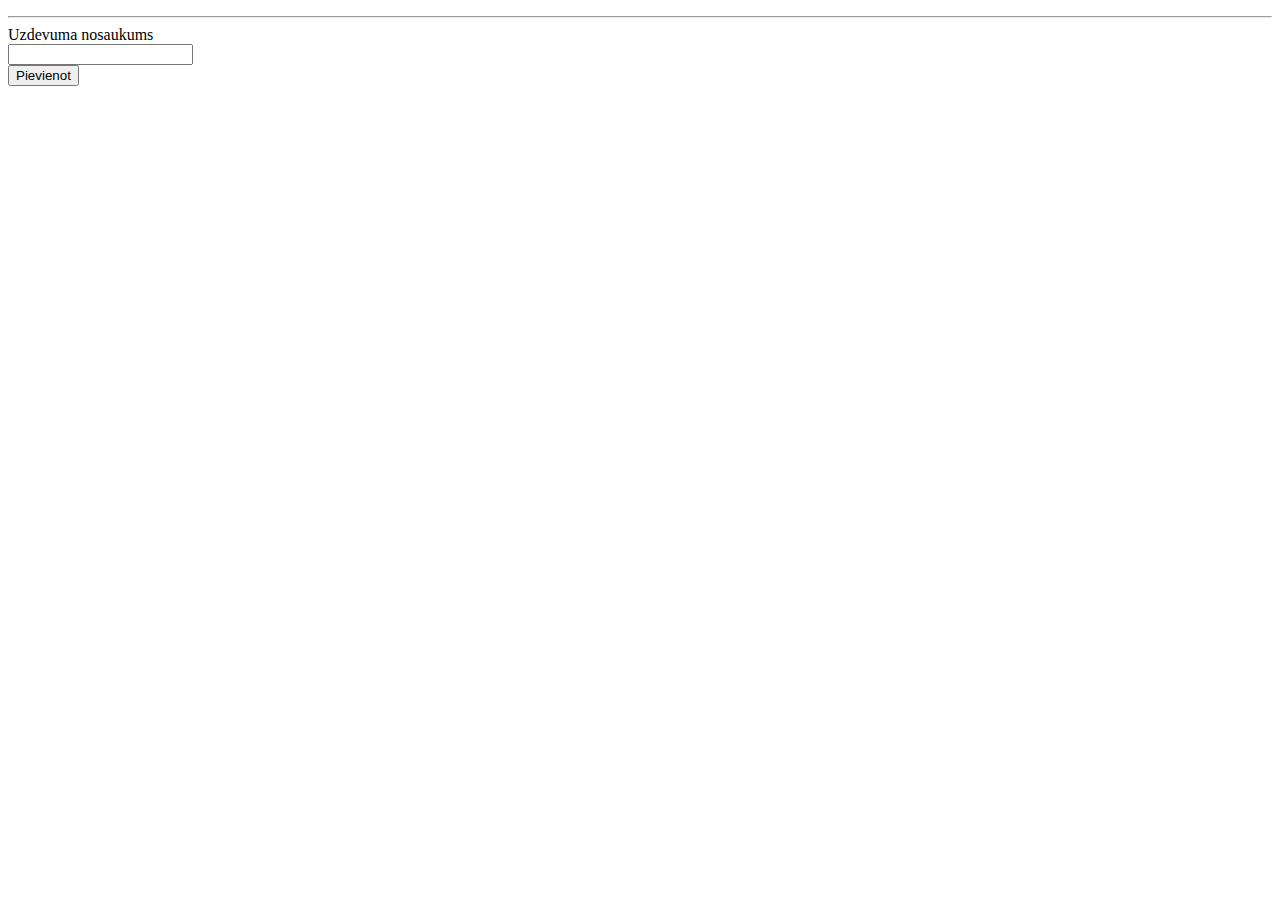
<file: day5/index.html>
<!DOCTYPE html>
<html lang="en">
<head>
    <meta charset="UTF-8">
    <meta name="viewport" content="width=device-width, initial-scale=1.0">
    <meta http-equiv="X-UA-Compatible" content="ie=edge">
    <title>Jquery to do </title>
    <style>
        #tasks li{
            cursor: pointer;
        }
        #tasks li.line-throught{
            text-decoration: line-through;
        }
        #tasks li .delete-item{
            display: none;
        }
        #tasks li.line-throught .delete-item{
            display: inline;
            text-decoration: none!important;
        }

    </style>
</head>
<body>
    <ul id="tasks">
 
    </ul>

    <hr>

    <div>
        <label for="task-title">Uzdevuma nosaukums</label>
    </div>
    <div>
        <input type="text" id="task-title">
    </div>
    <div>
        <button id="save-task">Pievienot</button>
    </div>

   <script src="https://ajax.googleapis.com/ajax/libs/jquery/3.3.1/jquery.min.js"></script>
    <script type="text/javascript" src="main.js"></script>
</body>
</html>
</file>
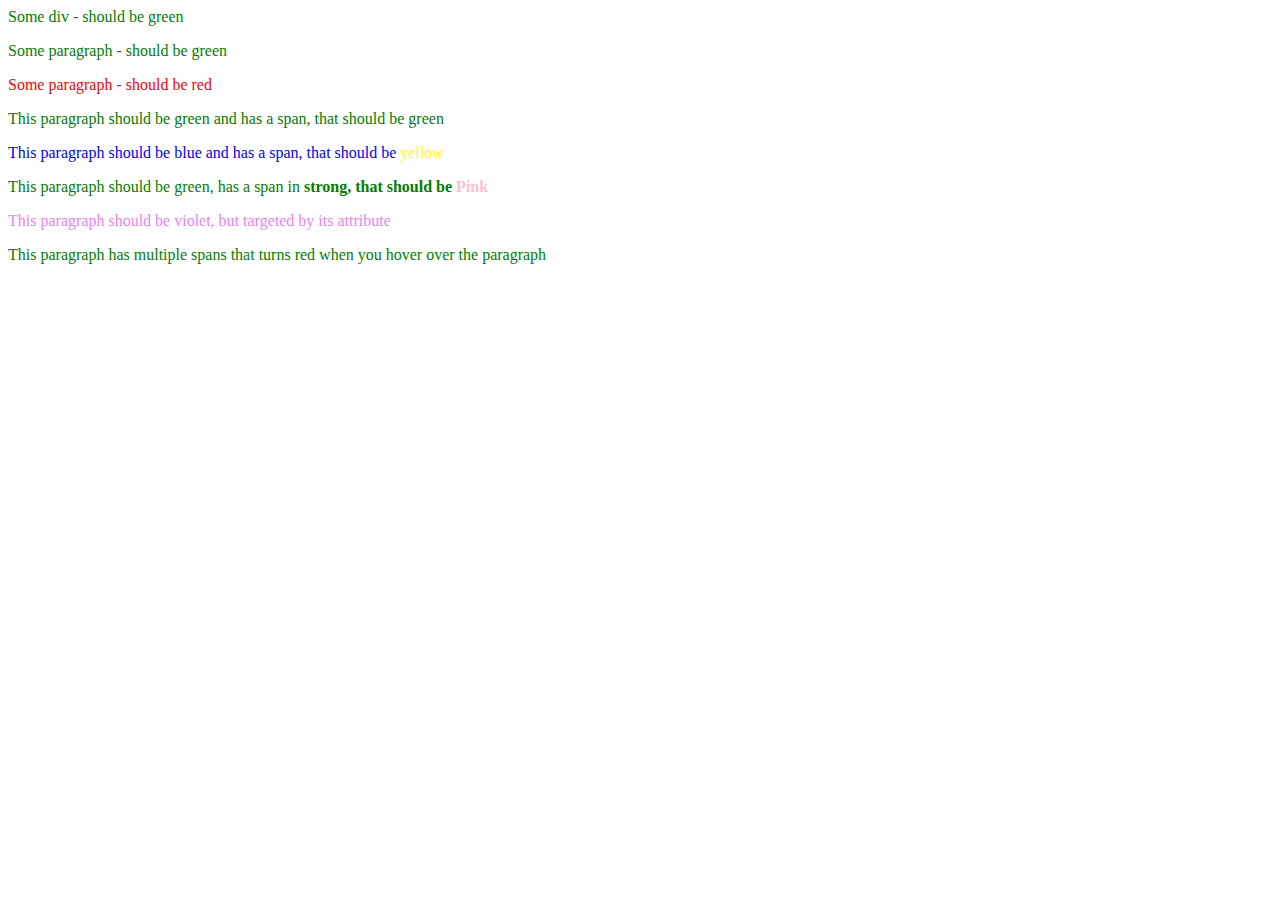
<file: homework_2/index.html>
<!DOCTYPE html>
<html>
<head>
    <meta charset="utf-8" />
    <meta http-equiv="X-UA-Compatible" content="IE=edge">
    <title>Uzdevums</title>
    <meta name="viewport" content="width=device-width, initial-scale=1">
    <link rel="stylesheet" type="text/css" media="screen" href="style/style.css" />
</head>
<body>
    <div>Some div - should be green</div>
    <p>Some paragraph - should be green</p>
    <p class="red-p">Some paragraph - should be red</p>
    <p>
        This paragraph should be green and has a span, that should be 
        <span>green</span>
    </p>
    <p class="blue-p">
        This paragraph should be blue and has a span, that should be 
        <span>yellow</span>
    </p>
    <p>This paragraph should be green, has a span in 
        <strong>strong, that should be 
            <span>Pink</span>
        </strong>
    </p>
    <p data-foo="bar">This paragraph should be violet, but targeted by its attribute</p>
    <p class="super-strange-paragraph">
        This 
        <span>paragraph</span>
        has 
        <span>multiple</span>
        spans 
        <span>that</span>
        turns
        <span>red</span>
        when
        <span>you</span>
        hover
        <span>over</span>
        the
        <span>paragraph</span>
    </p>

</body>
</html>
</file>
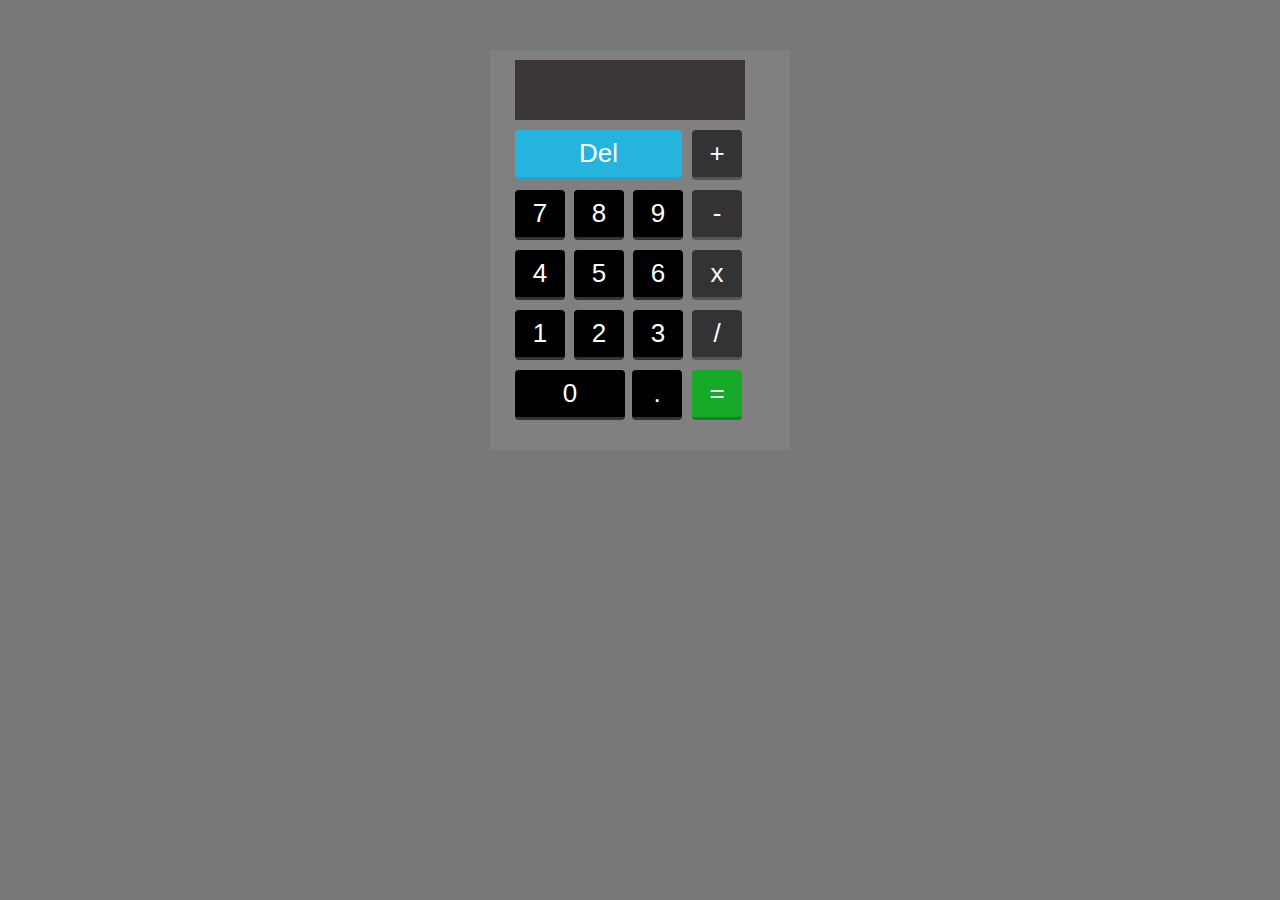
<file: homework_4/calculator/index.html>
<!DOCTYPE html>
<html lang="en">
    <head>
        <title>Calculator</title>
        <meta name="viewport" content="width=device-width, initial-scale=1, shrink-to-fit=no">

        <link href="style.css" rel="stylesheet" />
    </head>
    <body>
        <div id="background"><!-- Main background -->

          <div id="screen"></div>

          <div id="main">
            <div id="first-rows">
              <button class="del-bg" id="delete">Del</button>
              <button class="btn-style opera-bg value align operator">+</button>
            </div>

            <div class="rows">
              <button class="btn-style num-bg num first-child">7</button>
              <button class="btn-style num-bg num">8</button>
              <button class="btn-style num-bg num">9</button>
              <button class="btn-style opera-bg operator">-</button>
            </div>

            <div class="rows">
              <button class="btn-style num-bg num first-child">4</button>
              <button class="btn-style num-bg num" >5</button>
              <button class="btn-style num-bg num" >6</button>
              <button class="btn-style opera-bg operator" >x</button>
            </div>

            <div class="rows">
              <button class="btn-style num-bg num first-child" >1</button>
              <button class="btn-style num-bg num" >2</button>
              <button class="btn-style num-bg num" >3</button>
              <button class="btn-style opera-bg operator" >/</button>
            </div>

            <div class="rows">
              <button class="num-bg zero num" id="zero" >0</button>
              <button class="btn-style num-bg period num fall-back" >.</button>
              <button id="eqn-bg" class="eqn align" >=</button>
            </div>

          </div>

        </div>
           
        <script src="https://ajax.googleapis.com/ajax/libs/jquery/3.3.1/jquery.min.js"></script>
        <script src="main.js" type="text/javascript"></script>
    </body>

</html>
</file>
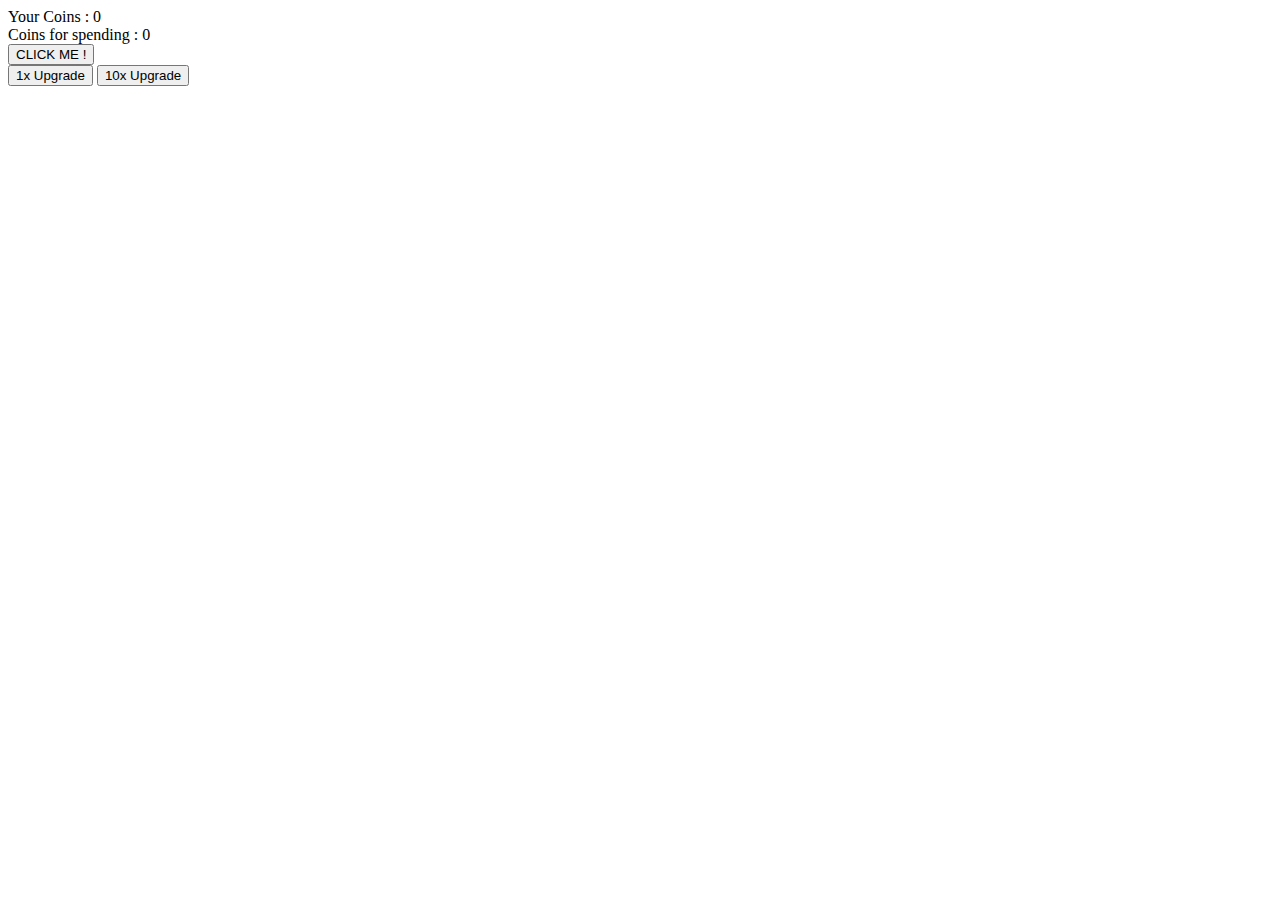
<file: homework_4/click_coin/index.html>
<!DOCTYPE html>
<html lang="en">
<head>
    <meta charset="UTF-8">
    <meta name="viewport" content="width=device-width, initial-scale=1.0">
    <meta http-equiv="X-UA-Compatible" content="ie=edge">
    <title>Document</title>
</head>
<body>
    <div class="click-coin">Your Coins :</div>
    <div class="click-coin-for-using"></div>
    <div class="small-upgrade-counter"></div>
    <div class="big-update-counter"></div>
    <div><button id="click-me">CLICK ME !</button></div>
    <button id="small-upgrade">1x Upgrade</button>
    <span><button id="big-upgrade">10x Upgrade</button></span>

    <script src="https://ajax.googleapis.com/ajax/libs/jquery/3.3.1/jquery.min.js"></script>   
    <script type="text/javascript" src="main.js"></script>
</body>
</html>
</file>
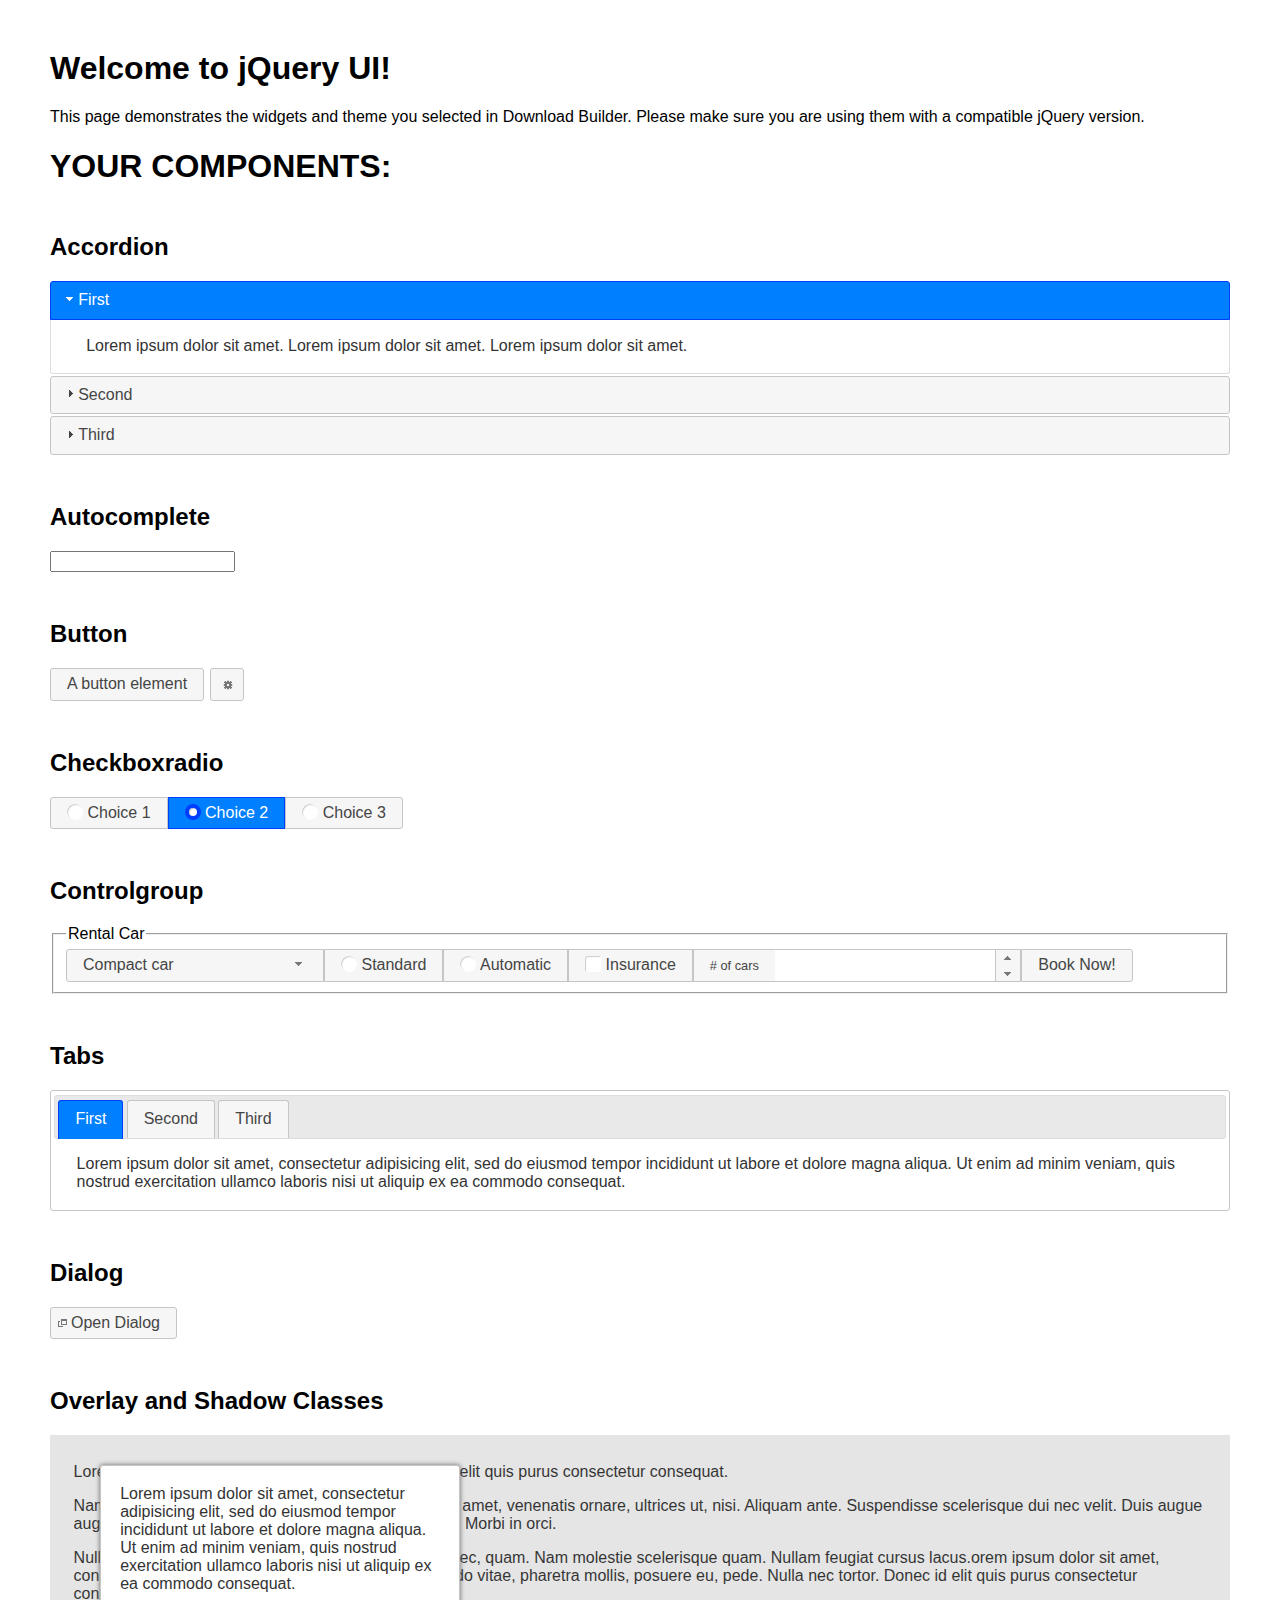
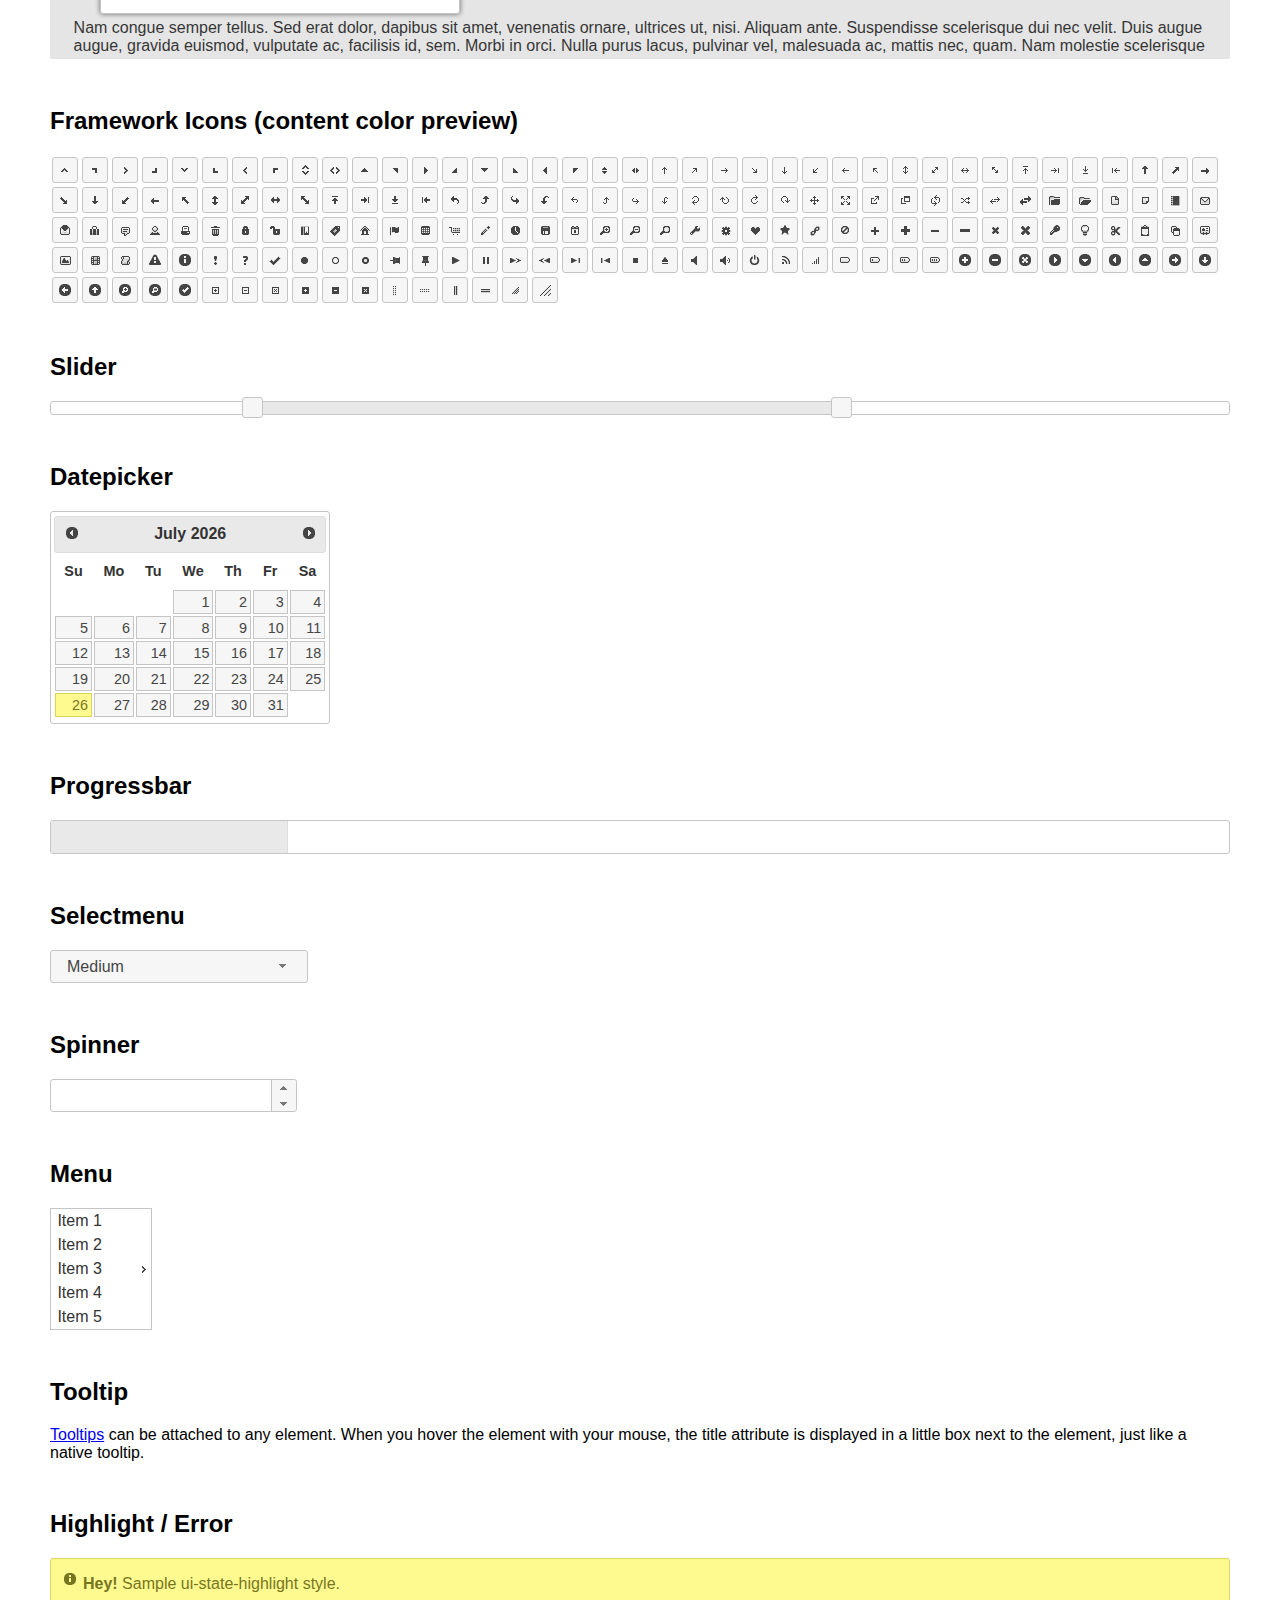
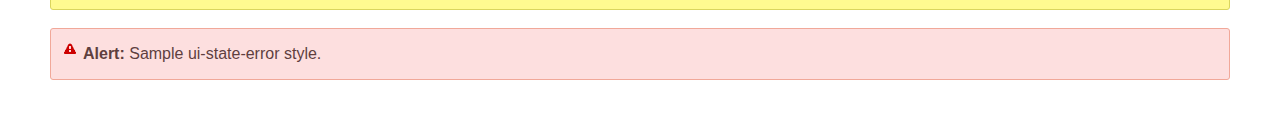
<file: homework_4/ice_cream_eater/js/jquery-ui-1.12.1.custom/index.html>
<!doctype html>
<html lang="us">
<head>
	<meta charset="utf-8">
	<title>jQuery UI Example Page</title>
	<link href="jquery-ui.css" rel="stylesheet">
	<style>
	body{
		font-family: "Trebuchet MS", sans-serif;
		margin: 50px;
	}
	.demoHeaders {
		margin-top: 2em;
	}
	#dialog-link {
		padding: .4em 1em .4em 20px;
		text-decoration: none;
		position: relative;
	}
	#dialog-link span.ui-icon {
		margin: 0 5px 0 0;
		position: absolute;
		left: .2em;
		top: 50%;
		margin-top: -8px;
	}
	#icons {
		margin: 0;
		padding: 0;
	}
	#icons li {
		margin: 2px;
		position: relative;
		padding: 4px 0;
		cursor: pointer;
		float: left;
		list-style: none;
	}
	#icons span.ui-icon {
		float: left;
		margin: 0 4px;
	}
	.fakewindowcontain .ui-widget-overlay {
		position: absolute;
	}
	select {
		width: 200px;
	}
	</style>
</head>
<body>

<h1>Welcome to jQuery UI!</h1>

<div class="ui-widget">
	<p>This page demonstrates the widgets and theme you selected in Download Builder. Please make sure you are using them with a compatible jQuery version.</p>
</div>

<h1>YOUR COMPONENTS:</h1>


<!-- Accordion -->
<h2 class="demoHeaders">Accordion</h2>
<div id="accordion">
	<h3>First</h3>
	<div>Lorem ipsum dolor sit amet. Lorem ipsum dolor sit amet. Lorem ipsum dolor sit amet.</div>
	<h3>Second</h3>
	<div>Phasellus mattis tincidunt nibh.</div>
	<h3>Third</h3>
	<div>Nam dui erat, auctor a, dignissim quis.</div>
</div>



<!-- Autocomplete -->
<h2 class="demoHeaders">Autocomplete</h2>
<div>
	<input id="autocomplete" title="type &quot;a&quot;">
</div>



<!-- Button -->
<h2 class="demoHeaders">Button</h2>
<button id="button">A button element</button>
<button id="button-icon">An icon-only button</button>



<!-- Checkboxradio -->
<h2 class="demoHeaders">Checkboxradio</h2>
<form style="margin-top: 1em;">
	<div id="radioset">
		<input type="radio" id="radio1" name="radio"><label for="radio1">Choice 1</label>
		<input type="radio" id="radio2" name="radio" checked="checked"><label for="radio2">Choice 2</label>
		<input type="radio" id="radio3" name="radio"><label for="radio3">Choice 3</label>
	</div>
</form>



<!-- Controlgroup -->
<h2 class="demoHeaders">Controlgroup</h2>
<fieldset>
	<legend>Rental Car</legend>
	<div id="controlgroup">
		<select id="car-type">
			<option>Compact car</option>
			<option>Midsize car</option>
			<option>Full size car</option>
			<option>SUV</option>
			<option>Luxury</option>
			<option>Truck</option>
			<option>Van</option>
		</select>
		<label for="transmission-standard">Standard</label>
		<input type="radio" name="transmission" id="transmission-standard">
		<label for="transmission-automatic">Automatic</label>
		<input type="radio" name="transmission" id="transmission-automatic">
		<label for="insurance">Insurance</label>
		<input type="checkbox" name="insurance" id="insurance">
		<label for="horizontal-spinner" class="ui-controlgroup-label"># of cars</label>
		<input id="horizontal-spinner" class="ui-spinner-input">
		<button>Book Now!</button>
	</div>
</fieldset>



<!-- Tabs -->
<h2 class="demoHeaders">Tabs</h2>
<div id="tabs">
	<ul>
		<li><a href="#tabs-1">First</a></li>
		<li><a href="#tabs-2">Second</a></li>
		<li><a href="#tabs-3">Third</a></li>
	</ul>
	<div id="tabs-1">Lorem ipsum dolor sit amet, consectetur adipisicing elit, sed do eiusmod tempor incididunt ut labore et dolore magna aliqua. Ut enim ad minim veniam, quis nostrud exercitation ullamco laboris nisi ut aliquip ex ea commodo consequat.</div>
	<div id="tabs-2">Phasellus mattis tincidunt nibh. Cras orci urna, blandit id, pretium vel, aliquet ornare, felis. Maecenas scelerisque sem non nisl. Fusce sed lorem in enim dictum bibendum.</div>
	<div id="tabs-3">Nam dui erat, auctor a, dignissim quis, sollicitudin eu, felis. Pellentesque nisi urna, interdum eget, sagittis et, consequat vestibulum, lacus. Mauris porttitor ullamcorper augue.</div>
</div>



<h2 class="demoHeaders">Dialog</h2>
<p>
	<button id="dialog-link" class="ui-button ui-corner-all ui-widget">
		<span class="ui-icon ui-icon-newwin"></span>Open Dialog
	</button>
</p>

<h2 class="demoHeaders">Overlay and Shadow Classes</h2>
<div style="position: relative; width: 96%; height: 200px; padding:1% 2%; overflow:hidden;" class="fakewindowcontain">
	<p>Lorem ipsum dolor sit amet,  Nulla nec tortor. Donec id elit quis purus consectetur consequat. </p><p>Nam congue semper tellus. Sed erat dolor, dapibus sit amet, venenatis ornare, ultrices ut, nisi. Aliquam ante. Suspendisse scelerisque dui nec velit. Duis augue augue, gravida euismod, vulputate ac, facilisis id, sem. Morbi in orci. </p><p>Nulla purus lacus, pulvinar vel, malesuada ac, mattis nec, quam. Nam molestie scelerisque quam. Nullam feugiat cursus lacus.orem ipsum dolor sit amet, consectetur adipiscing elit. Donec libero risus, commodo vitae, pharetra mollis, posuere eu, pede. Nulla nec tortor. Donec id elit quis purus consectetur consequat. </p><p>Nam congue semper tellus. Sed erat dolor, dapibus sit amet, venenatis ornare, ultrices ut, nisi. Aliquam ante. Suspendisse scelerisque dui nec velit. Duis augue augue, gravida euismod, vulputate ac, facilisis id, sem. Morbi in orci. Nulla purus lacus, pulvinar vel, malesuada ac, mattis nec, quam. Nam molestie scelerisque quam. </p><p>Nullam feugiat cursus lacus.orem ipsum dolor sit amet, consectetur adipiscing elit. Donec libero risus, commodo vitae, pharetra mollis, posuere eu, pede. Nulla nec tortor. Donec id elit quis purus consectetur consequat. Nam congue semper tellus. Sed erat dolor, dapibus sit amet, venenatis ornare, ultrices ut, nisi. Aliquam ante. </p><p>Suspendisse scelerisque dui nec velit. Duis augue augue, gravida euismod, vulputate ac, facilisis id, sem. Morbi in orci. Nulla purus lacus, pulvinar vel, malesuada ac, mattis nec, quam. Nam molestie scelerisque quam. Nullam feugiat cursus lacus.orem ipsum dolor sit amet, consectetur adipiscing elit. Donec libero risus, commodo vitae, pharetra mollis, posuere eu, pede. Nulla nec tortor. Donec id elit quis purus consectetur consequat. Nam congue semper tellus. Sed erat dolor, dapibus sit amet, venenatis ornare, ultrices ut, nisi. </p>

	<!-- ui-dialog -->
	<div class="ui-widget-overlay ui-front"></div>
	<div style="position: absolute; width: 320px; left: 50px; top: 30px; padding: 1.2em" class="ui-widget ui-front ui-widget-content ui-corner-all ui-widget-shadow">
		Lorem ipsum dolor sit amet, consectetur adipisicing elit, sed do eiusmod tempor incididunt ut labore et dolore magna aliqua. Ut enim ad minim veniam, quis nostrud exercitation ullamco laboris nisi ut aliquip ex ea commodo consequat.
	</div>

</div>

<!-- ui-dialog -->
<div id="dialog" title="Dialog Title">
	<p>Lorem ipsum dolor sit amet, consectetur adipisicing elit, sed do eiusmod tempor incididunt ut labore et dolore magna aliqua. Ut enim ad minim veniam, quis nostrud exercitation ullamco laboris nisi ut aliquip ex ea commodo consequat.</p>
</div>



<h2 class="demoHeaders">Framework Icons (content color preview)</h2>
<ul id="icons" class="ui-widget ui-helper-clearfix">
	<li class="ui-state-default ui-corner-all" title=".ui-icon-caret-1-n"><span class="ui-icon ui-icon-caret-1-n"></span></li>
	<li class="ui-state-default ui-corner-all" title=".ui-icon-caret-1-ne"><span class="ui-icon ui-icon-caret-1-ne"></span></li>
	<li class="ui-state-default ui-corner-all" title=".ui-icon-caret-1-e"><span class="ui-icon ui-icon-caret-1-e"></span></li>
	<li class="ui-state-default ui-corner-all" title=".ui-icon-caret-1-se"><span class="ui-icon ui-icon-caret-1-se"></span></li>
	<li class="ui-state-default ui-corner-all" title=".ui-icon-caret-1-s"><span class="ui-icon ui-icon-caret-1-s"></span></li>
	<li class="ui-state-default ui-corner-all" title=".ui-icon-caret-1-sw"><span class="ui-icon ui-icon-caret-1-sw"></span></li>
	<li class="ui-state-default ui-corner-all" title=".ui-icon-caret-1-w"><span class="ui-icon ui-icon-caret-1-w"></span></li>
	<li class="ui-state-default ui-corner-all" title=".ui-icon-caret-1-nw"><span class="ui-icon ui-icon-caret-1-nw"></span></li>
	<li class="ui-state-default ui-corner-all" title=".ui-icon-caret-2-n-s"><span class="ui-icon ui-icon-caret-2-n-s"></span></li>
	<li class="ui-state-default ui-corner-all" title=".ui-icon-caret-2-e-w"><span class="ui-icon ui-icon-caret-2-e-w"></span></li>
	<li class="ui-state-default ui-corner-all" title=".ui-icon-triangle-1-n"><span class="ui-icon ui-icon-triangle-1-n"></span></li>
	<li class="ui-state-default ui-corner-all" title=".ui-icon-triangle-1-ne"><span class="ui-icon ui-icon-triangle-1-ne"></span></li>
	<li class="ui-state-default ui-corner-all" title=".ui-icon-triangle-1-e"><span class="ui-icon ui-icon-triangle-1-e"></span></li>
	<li class="ui-state-default ui-corner-all" title=".ui-icon-triangle-1-se"><span class="ui-icon ui-icon-triangle-1-se"></span></li>
	<li class="ui-state-default ui-corner-all" title=".ui-icon-triangle-1-s"><span class="ui-icon ui-icon-triangle-1-s"></span></li>
	<li class="ui-state-default ui-corner-all" title=".ui-icon-triangle-1-sw"><span class="ui-icon ui-icon-triangle-1-sw"></span></li>
	<li class="ui-state-default ui-corner-all" title=".ui-icon-triangle-1-w"><span class="ui-icon ui-icon-triangle-1-w"></span></li>
	<li class="ui-state-default ui-corner-all" title=".ui-icon-triangle-1-nw"><span class="ui-icon ui-icon-triangle-1-nw"></span></li>
	<li class="ui-state-default ui-corner-all" title=".ui-icon-triangle-2-n-s"><span class="ui-icon ui-icon-triangle-2-n-s"></span></li>
	<li class="ui-state-default ui-corner-all" title=".ui-icon-triangle-2-e-w"><span class="ui-icon ui-icon-triangle-2-e-w"></span></li>
	<li class="ui-state-default ui-corner-all" title=".ui-icon-arrow-1-n"><span class="ui-icon ui-icon-arrow-1-n"></span></li>
	<li class="ui-state-default ui-corner-all" title=".ui-icon-arrow-1-ne"><span class="ui-icon ui-icon-arrow-1-ne"></span></li>
	<li class="ui-state-default ui-corner-all" title=".ui-icon-arrow-1-e"><span class="ui-icon ui-icon-arrow-1-e"></span></li>
	<li class="ui-state-default ui-corner-all" title=".ui-icon-arrow-1-se"><span class="ui-icon ui-icon-arrow-1-se"></span></li>
	<li class="ui-state-default ui-corner-all" title=".ui-icon-arrow-1-s"><span class="ui-icon ui-icon-arrow-1-s"></span></li>
	<li class="ui-state-default ui-corner-all" title=".ui-icon-arrow-1-sw"><span class="ui-icon ui-icon-arrow-1-sw"></span></li>
	<li class="ui-state-default ui-corner-all" title=".ui-icon-arrow-1-w"><span class="ui-icon ui-icon-arrow-1-w"></span></li>
	<li class="ui-state-default ui-corner-all" title=".ui-icon-arrow-1-nw"><span class="ui-icon ui-icon-arrow-1-nw"></span></li>
	<li class="ui-state-default ui-corner-all" title=".ui-icon-arrow-2-n-s"><span class="ui-icon ui-icon-arrow-2-n-s"></span></li>
	<li class="ui-state-default ui-corner-all" title=".ui-icon-arrow-2-ne-sw"><span class="ui-icon ui-icon-arrow-2-ne-sw"></span></li>
	<li class="ui-state-default ui-corner-all" title=".ui-icon-arrow-2-e-w"><span class="ui-icon ui-icon-arrow-2-e-w"></span></li>
	<li class="ui-state-default ui-corner-all" title=".ui-icon-arrow-2-se-nw"><span class="ui-icon ui-icon-arrow-2-se-nw"></span></li>
	<li class="ui-state-default ui-corner-all" title=".ui-icon-arrowstop-1-n"><span class="ui-icon ui-icon-arrowstop-1-n"></span></li>
	<li class="ui-state-default ui-corner-all" title=".ui-icon-arrowstop-1-e"><span class="ui-icon ui-icon-arrowstop-1-e"></span></li>
	<li class="ui-state-default ui-corner-all" title=".ui-icon-arrowstop-1-s"><span class="ui-icon ui-icon-arrowstop-1-s"></span></li>
	<li class="ui-state-default ui-corner-all" title=".ui-icon-arrowstop-1-w"><span class="ui-icon ui-icon-arrowstop-1-w"></span></li>
	<li class="ui-state-default ui-corner-all" title=".ui-icon-arrowthick-1-n"><span class="ui-icon ui-icon-arrowthick-1-n"></span></li>
	<li class="ui-state-default ui-corner-all" title=".ui-icon-arrowthick-1-ne"><span class="ui-icon ui-icon-arrowthick-1-ne"></span></li>
	<li class="ui-state-default ui-corner-all" title=".ui-icon-arrowthick-1-e"><span class="ui-icon ui-icon-arrowthick-1-e"></span></li>
	<li class="ui-state-default ui-corner-all" title=".ui-icon-arrowthick-1-se"><span class="ui-icon ui-icon-arrowthick-1-se"></span></li>
	<li class="ui-state-default ui-corner-all" title=".ui-icon-arrowthick-1-s"><span class="ui-icon ui-icon-arrowthick-1-s"></span></li>
	<li class="ui-state-default ui-corner-all" title=".ui-icon-arrowthick-1-sw"><span class="ui-icon ui-icon-arrowthick-1-sw"></span></li>
	<li class="ui-state-default ui-corner-all" title=".ui-icon-arrowthick-1-w"><span class="ui-icon ui-icon-arrowthick-1-w"></span></li>
	<li class="ui-state-default ui-corner-all" title=".ui-icon-arrowthick-1-nw"><span class="ui-icon ui-icon-arrowthick-1-nw"></span></li>
	<li class="ui-state-default ui-corner-all" title=".ui-icon-arrowthick-2-n-s"><span class="ui-icon ui-icon-arrowthick-2-n-s"></span></li>
	<li class="ui-state-default ui-corner-all" title=".ui-icon-arrowthick-2-ne-sw"><span class="ui-icon ui-icon-arrowthick-2-ne-sw"></span></li>
	<li class="ui-state-default ui-corner-all" title=".ui-icon-arrowthick-2-e-w"><span class="ui-icon ui-icon-arrowthick-2-e-w"></span></li>
	<li class="ui-state-default ui-corner-all" title=".ui-icon-arrowthick-2-se-nw"><span class="ui-icon ui-icon-arrowthick-2-se-nw"></span></li>
	<li class="ui-state-default ui-corner-all" title=".ui-icon-arrowthickstop-1-n"><span class="ui-icon ui-icon-arrowthickstop-1-n"></span></li>
	<li class="ui-state-default ui-corner-all" title=".ui-icon-arrowthickstop-1-e"><span class="ui-icon ui-icon-arrowthickstop-1-e"></span></li>
	<li class="ui-state-default ui-corner-all" title=".ui-icon-arrowthickstop-1-s"><span class="ui-icon ui-icon-arrowthickstop-1-s"></span></li>
	<li class="ui-state-default ui-corner-all" title=".ui-icon-arrowthickstop-1-w"><span class="ui-icon ui-icon-arrowthickstop-1-w"></span></li>
	<li class="ui-state-default ui-corner-all" title=".ui-icon-arrowreturnthick-1-w"><span class="ui-icon ui-icon-arrowreturnthick-1-w"></span></li>
	<li class="ui-state-default ui-corner-all" title=".ui-icon-arrowreturnthick-1-n"><span class="ui-icon ui-icon-arrowreturnthick-1-n"></span></li>
	<li class="ui-state-default ui-corner-all" title=".ui-icon-arrowreturnthick-1-e"><span class="ui-icon ui-icon-arrowreturnthick-1-e"></span></li>
	<li class="ui-state-default ui-corner-all" title=".ui-icon-arrowreturnthick-1-s"><span class="ui-icon ui-icon-arrowreturnthick-1-s"></span></li>
	<li class="ui-state-default ui-corner-all" title=".ui-icon-arrowreturn-1-w"><span class="ui-icon ui-icon-arrowreturn-1-w"></span></li>
	<li class="ui-state-default ui-corner-all" title=".ui-icon-arrowreturn-1-n"><span class="ui-icon ui-icon-arrowreturn-1-n"></span></li>
	<li class="ui-state-default ui-corner-all" title=".ui-icon-arrowreturn-1-e"><span class="ui-icon ui-icon-arrowreturn-1-e"></span></li>
	<li class="ui-state-default ui-corner-all" title=".ui-icon-arrowreturn-1-s"><span class="ui-icon ui-icon-arrowreturn-1-s"></span></li>
	<li class="ui-state-default ui-corner-all" title=".ui-icon-arrowrefresh-1-w"><span class="ui-icon ui-icon-arrowrefresh-1-w"></span></li>
	<li class="ui-state-default ui-corner-all" title=".ui-icon-arrowrefresh-1-n"><span class="ui-icon ui-icon-arrowrefresh-1-n"></span></li>
	<li class="ui-state-default ui-corner-all" title=".ui-icon-arrowrefresh-1-e"><span class="ui-icon ui-icon-arrowrefresh-1-e"></span></li>
	<li class="ui-state-default ui-corner-all" title=".ui-icon-arrowrefresh-1-s"><span class="ui-icon ui-icon-arrowrefresh-1-s"></span></li>
	<li class="ui-state-default ui-corner-all" title=".ui-icon-arrow-4"><span class="ui-icon ui-icon-arrow-4"></span></li>
	<li class="ui-state-default ui-corner-all" title=".ui-icon-arrow-4-diag"><span class="ui-icon ui-icon-arrow-4-diag"></span></li>
	<li class="ui-state-default ui-corner-all" title=".ui-icon-extlink"><span class="ui-icon ui-icon-extlink"></span></li>
	<li class="ui-state-default ui-corner-all" title=".ui-icon-newwin"><span class="ui-icon ui-icon-newwin"></span></li>
	<li class="ui-state-default ui-corner-all" title=".ui-icon-refresh"><span class="ui-icon ui-icon-refresh"></span></li>
	<li class="ui-state-default ui-corner-all" title=".ui-icon-shuffle"><span class="ui-icon ui-icon-shuffle"></span></li>
	<li class="ui-state-default ui-corner-all" title=".ui-icon-transfer-e-w"><span class="ui-icon ui-icon-transfer-e-w"></span></li>
	<li class="ui-state-default ui-corner-all" title=".ui-icon-transferthick-e-w"><span class="ui-icon ui-icon-transferthick-e-w"></span></li>
	<li class="ui-state-default ui-corner-all" title=".ui-icon-folder-collapsed"><span class="ui-icon ui-icon-folder-collapsed"></span></li>
	<li class="ui-state-default ui-corner-all" title=".ui-icon-folder-open"><span class="ui-icon ui-icon-folder-open"></span></li>
	<li class="ui-state-default ui-corner-all" title=".ui-icon-document"><span class="ui-icon ui-icon-document"></span></li>
	<li class="ui-state-default ui-corner-all" title=".ui-icon-document-b"><span class="ui-icon ui-icon-document-b"></span></li>
	<li class="ui-state-default ui-corner-all" title=".ui-icon-note"><span class="ui-icon ui-icon-note"></span></li>
	<li class="ui-state-default ui-corner-all" title=".ui-icon-mail-closed"><span class="ui-icon ui-icon-mail-closed"></span></li>
	<li class="ui-state-default ui-corner-all" title=".ui-icon-mail-open"><span class="ui-icon ui-icon-mail-open"></span></li>
	<li class="ui-state-default ui-corner-all" title=".ui-icon-suitcase"><span class="ui-icon ui-icon-suitcase"></span></li>
	<li class="ui-state-default ui-corner-all" title=".ui-icon-comment"><span class="ui-icon ui-icon-comment"></span></li>
	<li class="ui-state-default ui-corner-all" title=".ui-icon-person"><span class="ui-icon ui-icon-person"></span></li>
	<li class="ui-state-default ui-corner-all" title=".ui-icon-print"><span class="ui-icon ui-icon-print"></span></li>
	<li class="ui-state-default ui-corner-all" title=".ui-icon-trash"><span class="ui-icon ui-icon-trash"></span></li>
	<li class="ui-state-default ui-corner-all" title=".ui-icon-locked"><span class="ui-icon ui-icon-locked"></span></li>
	<li class="ui-state-default ui-corner-all" title=".ui-icon-unlocked"><span class="ui-icon ui-icon-unlocked"></span></li>
	<li class="ui-state-default ui-corner-all" title=".ui-icon-bookmark"><span class="ui-icon ui-icon-bookmark"></span></li>
	<li class="ui-state-default ui-corner-all" title=".ui-icon-tag"><span class="ui-icon ui-icon-tag"></span></li>
	<li class="ui-state-default ui-corner-all" title=".ui-icon-home"><span class="ui-icon ui-icon-home"></span></li>
	<li class="ui-state-default ui-corner-all" title=".ui-icon-flag"><span class="ui-icon ui-icon-flag"></span></li>
	<li class="ui-state-default ui-corner-all" title=".ui-icon-calculator"><span class="ui-icon ui-icon-calculator"></span></li>
	<li class="ui-state-default ui-corner-all" title=".ui-icon-cart"><span class="ui-icon ui-icon-cart"></span></li>
	<li class="ui-state-default ui-corner-all" title=".ui-icon-pencil"><span class="ui-icon ui-icon-pencil"></span></li>
	<li class="ui-state-default ui-corner-all" title=".ui-icon-clock"><span class="ui-icon ui-icon-clock"></span></li>
	<li class="ui-state-default ui-corner-all" title=".ui-icon-disk"><span class="ui-icon ui-icon-disk"></span></li>
	<li class="ui-state-default ui-corner-all" title=".ui-icon-calendar"><span class="ui-icon ui-icon-calendar"></span></li>
	<li class="ui-state-default ui-corner-all" title=".ui-icon-zoomin"><span class="ui-icon ui-icon-zoomin"></span></li>
	<li class="ui-state-default ui-corner-all" title=".ui-icon-zoomout"><span class="ui-icon ui-icon-zoomout"></span></li>
	<li class="ui-state-default ui-corner-all" title=".ui-icon-search"><span class="ui-icon ui-icon-search"></span></li>
	<li class="ui-state-default ui-corner-all" title=".ui-icon-wrench"><span class="ui-icon ui-icon-wrench"></span></li>
	<li class="ui-state-default ui-corner-all" title=".ui-icon-gear"><span class="ui-icon ui-icon-gear"></span></li>
	<li class="ui-state-default ui-corner-all" title=".ui-icon-heart"><span class="ui-icon ui-icon-heart"></span></li>
	<li class="ui-state-default ui-corner-all" title=".ui-icon-star"><span class="ui-icon ui-icon-star"></span></li>
	<li class="ui-state-default ui-corner-all" title=".ui-icon-link"><span class="ui-icon ui-icon-link"></span></li>
	<li class="ui-state-default ui-corner-all" title=".ui-icon-cancel"><span class="ui-icon ui-icon-cancel"></span></li>
	<li class="ui-state-default ui-corner-all" title=".ui-icon-plus"><span class="ui-icon ui-icon-plus"></span></li>
	<li class="ui-state-default ui-corner-all" title=".ui-icon-plusthick"><span class="ui-icon ui-icon-plusthick"></span></li>
	<li class="ui-state-default ui-corner-all" title=".ui-icon-minus"><span class="ui-icon ui-icon-minus"></span></li>
	<li class="ui-state-default ui-corner-all" title=".ui-icon-minusthick"><span class="ui-icon ui-icon-minusthick"></span></li>
	<li class="ui-state-default ui-corner-all" title=".ui-icon-close"><span class="ui-icon ui-icon-close"></span></li>
	<li class="ui-state-default ui-corner-all" title=".ui-icon-closethick"><span class="ui-icon ui-icon-closethick"></span></li>
	<li class="ui-state-default ui-corner-all" title=".ui-icon-key"><span class="ui-icon ui-icon-key"></span></li>
	<li class="ui-state-default ui-corner-all" title=".ui-icon-lightbulb"><span class="ui-icon ui-icon-lightbulb"></span></li>
	<li class="ui-state-default ui-corner-all" title=".ui-icon-scissors"><span class="ui-icon ui-icon-scissors"></span></li>
	<li class="ui-state-default ui-corner-all" title=".ui-icon-clipboard"><span class="ui-icon ui-icon-clipboard"></span></li>
	<li class="ui-state-default ui-corner-all" title=".ui-icon-copy"><span class="ui-icon ui-icon-copy"></span></li>
	<li class="ui-state-default ui-corner-all" title=".ui-icon-contact"><span class="ui-icon ui-icon-contact"></span></li>
	<li class="ui-state-default ui-corner-all" title=".ui-icon-image"><span class="ui-icon ui-icon-image"></span></li>
	<li class="ui-state-default ui-corner-all" title=".ui-icon-video"><span class="ui-icon ui-icon-video"></span></li>
	<li class="ui-state-default ui-corner-all" title=".ui-icon-script"><span class="ui-icon ui-icon-script"></span></li>
	<li class="ui-state-default ui-corner-all" title=".ui-icon-alert"><span class="ui-icon ui-icon-alert"></span></li>
	<li class="ui-state-default ui-corner-all" title=".ui-icon-info"><span class="ui-icon ui-icon-info"></span></li>
	<li class="ui-state-default ui-corner-all" title=".ui-icon-notice"><span class="ui-icon ui-icon-notice"></span></li>
	<li class="ui-state-default ui-corner-all" title=".ui-icon-help"><span class="ui-icon ui-icon-help"></span></li>
	<li class="ui-state-default ui-corner-all" title=".ui-icon-check"><span class="ui-icon ui-icon-check"></span></li>
	<li class="ui-state-default ui-corner-all" title=".ui-icon-bullet"><span class="ui-icon ui-icon-bullet"></span></li>
	<li class="ui-state-default ui-corner-all" title=".ui-icon-radio-off"><span class="ui-icon ui-icon-radio-off"></span></li>
	<li class="ui-state-default ui-corner-all" title=".ui-icon-radio-on"><span class="ui-icon ui-icon-radio-on"></span></li>
	<li class="ui-state-default ui-corner-all" title=".ui-icon-pin-w"><span class="ui-icon ui-icon-pin-w"></span></li>
	<li class="ui-state-default ui-corner-all" title=".ui-icon-pin-s"><span class="ui-icon ui-icon-pin-s"></span></li>
	<li class="ui-state-default ui-corner-all" title=".ui-icon-play"><span class="ui-icon ui-icon-play"></span></li>
	<li class="ui-state-default ui-corner-all" title=".ui-icon-pause"><span class="ui-icon ui-icon-pause"></span></li>
	<li class="ui-state-default ui-corner-all" title=".ui-icon-seek-next"><span class="ui-icon ui-icon-seek-next"></span></li>
	<li class="ui-state-default ui-corner-all" title=".ui-icon-seek-prev"><span class="ui-icon ui-icon-seek-prev"></span></li>
	<li class="ui-state-default ui-corner-all" title=".ui-icon-seek-end"><span class="ui-icon ui-icon-seek-end"></span></li>
	<li class="ui-state-default ui-corner-all" title=".ui-icon-seek-first"><span class="ui-icon ui-icon-seek-first"></span></li>
	<li class="ui-state-default ui-corner-all" title=".ui-icon-stop"><span class="ui-icon ui-icon-stop"></span></li>
	<li class="ui-state-default ui-corner-all" title=".ui-icon-eject"><span class="ui-icon ui-icon-eject"></span></li>
	<li class="ui-state-default ui-corner-all" title=".ui-icon-volume-off"><span class="ui-icon ui-icon-volume-off"></span></li>
	<li class="ui-state-default ui-corner-all" title=".ui-icon-volume-on"><span class="ui-icon ui-icon-volume-on"></span></li>
	<li class="ui-state-default ui-corner-all" title=".ui-icon-power"><span class="ui-icon ui-icon-power"></span></li>
	<li class="ui-state-default ui-corner-all" title=".ui-icon-signal-diag"><span class="ui-icon ui-icon-signal-diag"></span></li>
	<li class="ui-state-default ui-corner-all" title=".ui-icon-signal"><span class="ui-icon ui-icon-signal"></span></li>
	<li class="ui-state-default ui-corner-all" title=".ui-icon-battery-0"><span class="ui-icon ui-icon-battery-0"></span></li>
	<li class="ui-state-default ui-corner-all" title=".ui-icon-battery-1"><span class="ui-icon ui-icon-battery-1"></span></li>
	<li class="ui-state-default ui-corner-all" title=".ui-icon-battery-2"><span class="ui-icon ui-icon-battery-2"></span></li>
	<li class="ui-state-default ui-corner-all" title=".ui-icon-battery-3"><span class="ui-icon ui-icon-battery-3"></span></li>
	<li class="ui-state-default ui-corner-all" title=".ui-icon-circle-plus"><span class="ui-icon ui-icon-circle-plus"></span></li>
	<li class="ui-state-default ui-corner-all" title=".ui-icon-circle-minus"><span class="ui-icon ui-icon-circle-minus"></span></li>
	<li class="ui-state-default ui-corner-all" title=".ui-icon-circle-close"><span class="ui-icon ui-icon-circle-close"></span></li>
	<li class="ui-state-default ui-corner-all" title=".ui-icon-circle-triangle-e"><span class="ui-icon ui-icon-circle-triangle-e"></span></li>
	<li class="ui-state-default ui-corner-all" title=".ui-icon-circle-triangle-s"><span class="ui-icon ui-icon-circle-triangle-s"></span></li>
	<li class="ui-state-default ui-corner-all" title=".ui-icon-circle-triangle-w"><span class="ui-icon ui-icon-circle-triangle-w"></span></li>
	<li class="ui-state-default ui-corner-all" title=".ui-icon-circle-triangle-n"><span class="ui-icon ui-icon-circle-triangle-n"></span></li>
	<li class="ui-state-default ui-corner-all" title=".ui-icon-circle-arrow-e"><span class="ui-icon ui-icon-circle-arrow-e"></span></li>
	<li class="ui-state-default ui-corner-all" title=".ui-icon-circle-arrow-s"><span class="ui-icon ui-icon-circle-arrow-s"></span></li>
	<li class="ui-state-default ui-corner-all" title=".ui-icon-circle-arrow-w"><span class="ui-icon ui-icon-circle-arrow-w"></span></li>
	<li class="ui-state-default ui-corner-all" title=".ui-icon-circle-arrow-n"><span class="ui-icon ui-icon-circle-arrow-n"></span></li>
	<li class="ui-state-default ui-corner-all" title=".ui-icon-circle-zoomin"><span class="ui-icon ui-icon-circle-zoomin"></span></li>
	<li class="ui-state-default ui-corner-all" title=".ui-icon-circle-zoomout"><span class="ui-icon ui-icon-circle-zoomout"></span></li>
	<li class="ui-state-default ui-corner-all" title=".ui-icon-circle-check"><span class="ui-icon ui-icon-circle-check"></span></li>
	<li class="ui-state-default ui-corner-all" title=".ui-icon-circlesmall-plus"><span class="ui-icon ui-icon-circlesmall-plus"></span></li>
	<li class="ui-state-default ui-corner-all" title=".ui-icon-circlesmall-minus"><span class="ui-icon ui-icon-circlesmall-minus"></span></li>
	<li class="ui-state-default ui-corner-all" title=".ui-icon-circlesmall-close"><span class="ui-icon ui-icon-circlesmall-close"></span></li>
	<li class="ui-state-default ui-corner-all" title=".ui-icon-squaresmall-plus"><span class="ui-icon ui-icon-squaresmall-plus"></span></li>
	<li class="ui-state-default ui-corner-all" title=".ui-icon-squaresmall-minus"><span class="ui-icon ui-icon-squaresmall-minus"></span></li>
	<li class="ui-state-default ui-corner-all" title=".ui-icon-squaresmall-close"><span class="ui-icon ui-icon-squaresmall-close"></span></li>
	<li class="ui-state-default ui-corner-all" title=".ui-icon-grip-dotted-vertical"><span class="ui-icon ui-icon-grip-dotted-vertical"></span></li>
	<li class="ui-state-default ui-corner-all" title=".ui-icon-grip-dotted-horizontal"><span class="ui-icon ui-icon-grip-dotted-horizontal"></span></li>
	<li class="ui-state-default ui-corner-all" title=".ui-icon-grip-solid-vertical"><span class="ui-icon ui-icon-grip-solid-vertical"></span></li>
	<li class="ui-state-default ui-corner-all" title=".ui-icon-grip-solid-horizontal"><span class="ui-icon ui-icon-grip-solid-horizontal"></span></li>
	<li class="ui-state-default ui-corner-all" title=".ui-icon-gripsmall-diagonal-se"><span class="ui-icon ui-icon-gripsmall-diagonal-se"></span></li>
	<li class="ui-state-default ui-corner-all" title=".ui-icon-grip-diagonal-se"><span class="ui-icon ui-icon-grip-diagonal-se"></span></li>
</ul>


<!-- Slider -->
<h2 class="demoHeaders">Slider</h2>
<div id="slider"></div>



<!-- Datepicker -->
<h2 class="demoHeaders">Datepicker</h2>
<div id="datepicker"></div>



<!-- Progressbar -->
<h2 class="demoHeaders">Progressbar</h2>
<div id="progressbar"></div>



<!-- Progressbar -->
<h2 class="demoHeaders">Selectmenu</h2>
<select id="selectmenu">
	<option>Slower</option>
	<option>Slow</option>
	<option selected="selected">Medium</option>
	<option>Fast</option>
	<option>Faster</option>
</select>



<!-- Spinner -->
<h2 class="demoHeaders">Spinner</h2>
<input id="spinner">



<!-- Menu -->
<h2 class="demoHeaders">Menu</h2>
<ul style="width:100px;" id="menu">
	<li><div>Item 1</div></li>
	<li><div>Item 2</div></li>
	<li><div>Item 3</div>
		<ul>
			<li><div>Item 3-1</div></li>
			<li><div>Item 3-2</div></li>
			<li><div>Item 3-3</div></li>
			<li><div>Item 3-4</div></li>
			<li><div>Item 3-5</div></li>
		</ul>
	</li>
	<li><div>Item 4</div></li>
	<li><div>Item 5</div></li>
</ul>



<!-- Tooltip -->
<h2 class="demoHeaders">Tooltip</h2>
<p id="tooltip">
	<a href="#" title="That&apos;s what this widget is">Tooltips</a> can be attached to any element. When you hover
the element with your mouse, the title attribute is displayed in a little box next to the element, just like a native tooltip.
</p>


<!-- Highlight / Error -->
<h2 class="demoHeaders">Highlight / Error</h2>
<div class="ui-widget">
	<div class="ui-state-highlight ui-corner-all" style="margin-top: 20px; padding: 0 .7em;">
		<p><span class="ui-icon ui-icon-info" style="float: left; margin-right: .3em;"></span>
		<strong>Hey!</strong> Sample ui-state-highlight style.</p>
	</div>
</div>
<br>
<div class="ui-widget">
	<div class="ui-state-error ui-corner-all" style="padding: 0 .7em;">
		<p><span class="ui-icon ui-icon-alert" style="float: left; margin-right: .3em;"></span>
		<strong>Alert:</strong> Sample ui-state-error style.</p>
	</div>
</div>

<script src="external/jquery/jquery.js"></script>
<script src="jquery-ui.js"></script>
<script>

$( "#accordion" ).accordion();



var availableTags = [
	"ActionScript",
	"AppleScript",
	"Asp",
	"BASIC",
	"C",
	"C++",
	"Clojure",
	"COBOL",
	"ColdFusion",
	"Erlang",
	"Fortran",
	"Groovy",
	"Haskell",
	"Java",
	"JavaScript",
	"Lisp",
	"Perl",
	"PHP",
	"Python",
	"Ruby",
	"Scala",
	"Scheme"
];
$( "#autocomplete" ).autocomplete({
	source: availableTags
});



$( "#button" ).button();
$( "#button-icon" ).button({
	icon: "ui-icon-gear",
	showLabel: false
});



$( "#radioset" ).buttonset();



$( "#controlgroup" ).controlgroup();



$( "#tabs" ).tabs();



$( "#dialog" ).dialog({
	autoOpen: false,
	width: 400,
	buttons: [
		{
			text: "Ok",
			click: function() {
				$( this ).dialog( "close" );
			}
		},
		{
			text: "Cancel",
			click: function() {
				$( this ).dialog( "close" );
			}
		}
	]
});

// Link to open the dialog
$( "#dialog-link" ).click(function( event ) {
	$( "#dialog" ).dialog( "open" );
	event.preventDefault();
});



$( "#datepicker" ).datepicker({
	inline: true
});



$( "#slider" ).slider({
	range: true,
	values: [ 17, 67 ]
});



$( "#progressbar" ).progressbar({
	value: 20
});



$( "#spinner" ).spinner();



$( "#menu" ).menu();



$( "#tooltip" ).tooltip();



$( "#selectmenu" ).selectmenu();


// Hover states on the static widgets
$( "#dialog-link, #icons li" ).hover(
	function() {
		$( this ).addClass( "ui-state-hover" );
	},
	function() {
		$( this ).removeClass( "ui-state-hover" );
	}
);
</script>
</body>
</html>
</file>
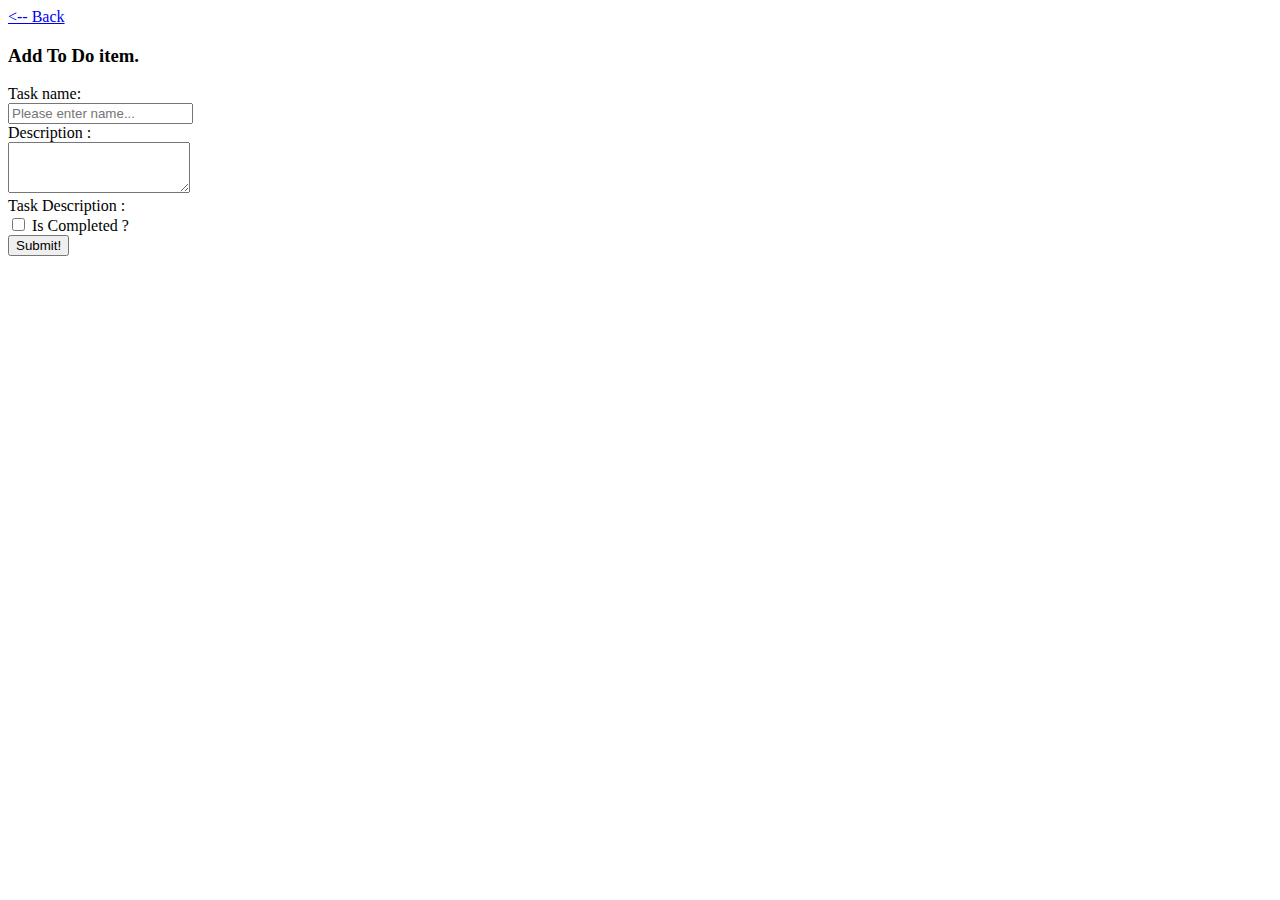
<file: homework_1/page2/todo.html>
<!DOCTYPE html>
<html lang="en">
<head>
    <meta charset="UTF-8">
    <meta name="viewport" content="width=device-width, initial-scale=1.0">
    <meta http-equiv="X-UA-Compatible" content="ie=edge">
    <title>To Do List</title>
</head>
<body>

    <a href="../index.html"> &lt;-- Back</a>

    <h3>Add To Do item.</h3>

    <div>
            <form>
                    <label>Task name:</label><br>
                    <input type="text" name="name" placeholder="Please enter name...">       
             </form>
    </div>

    <div>
            <form>
                    <label>Description :</label> <br>
                    <textarea rows="3"></textarea>   
             </form>
    </div>

    <div>
            <label> Task Description :</label> <br>
            <input type="checkbox"> Is Completed ?

   </div>

   <div>
            <form>
    
                    <button type="submit" >Submit!</button>
            </form>
   </div>


    
</body>
</html>
</file>
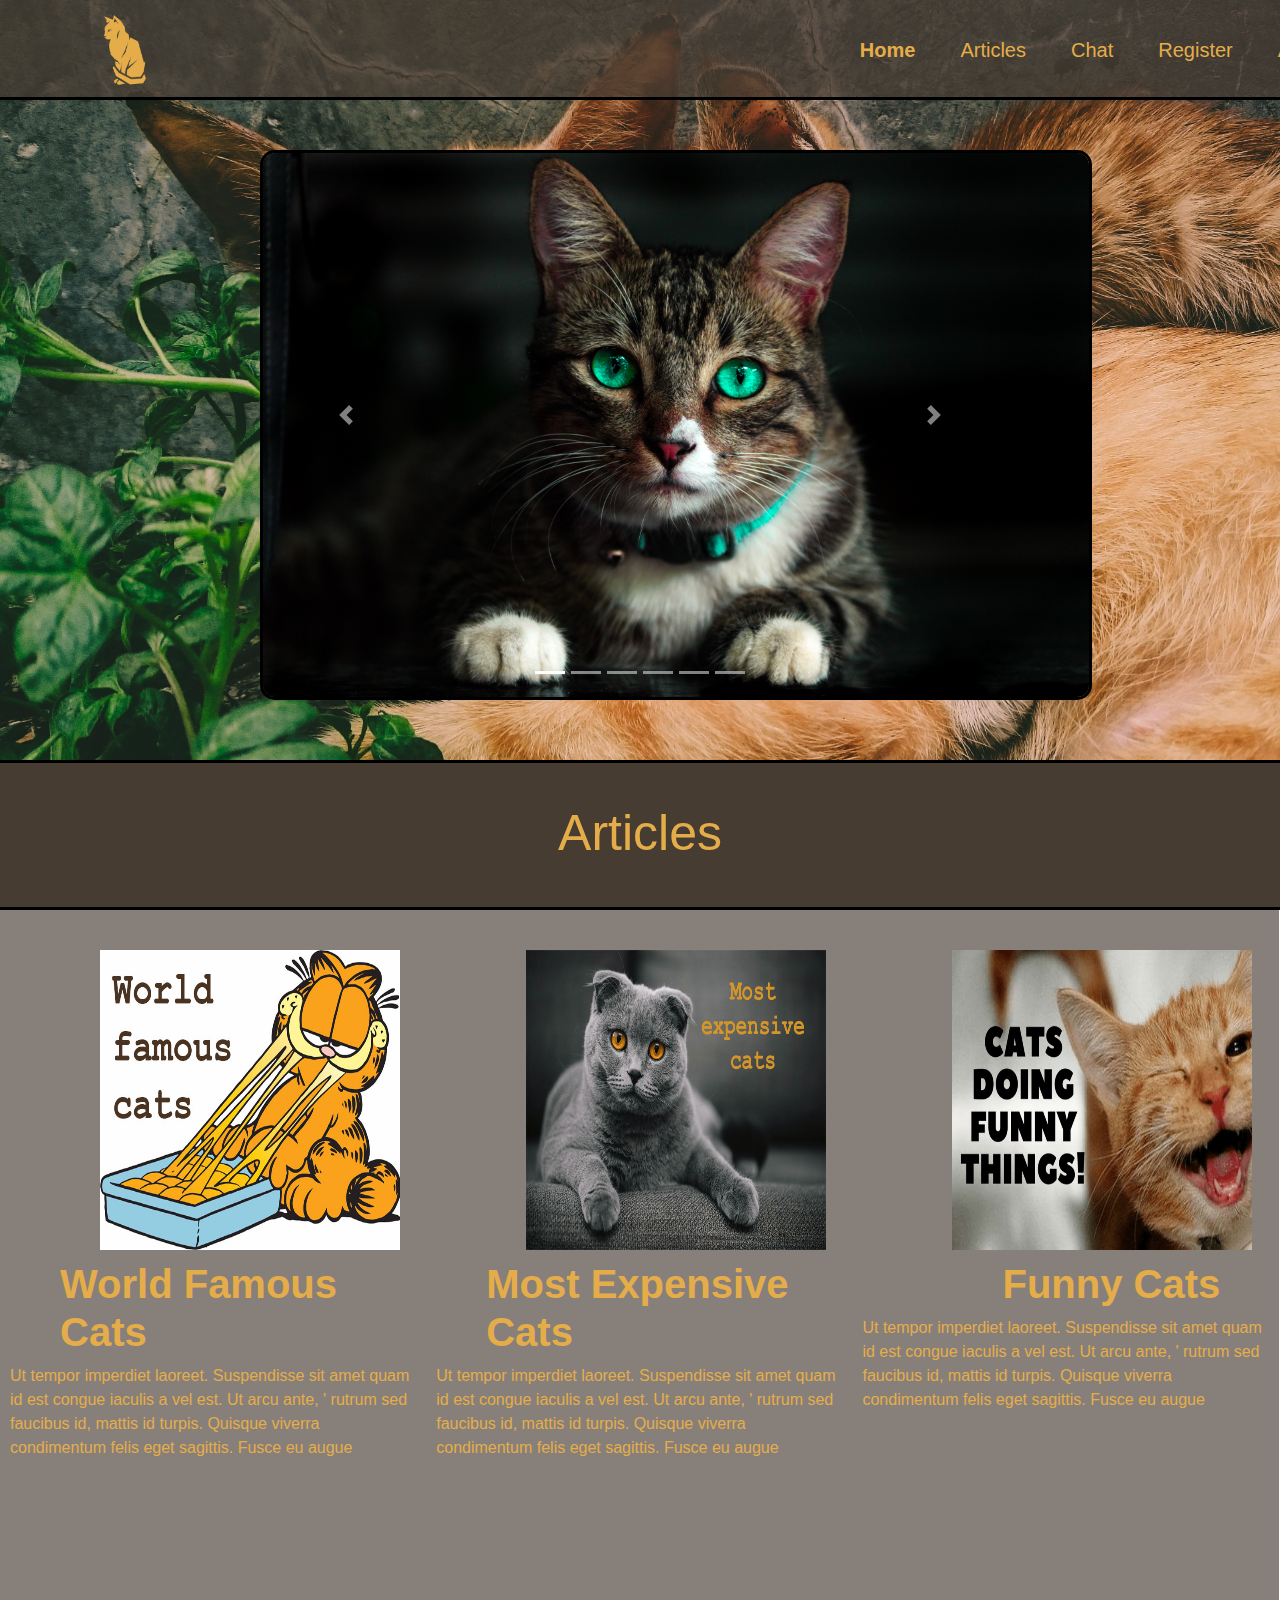
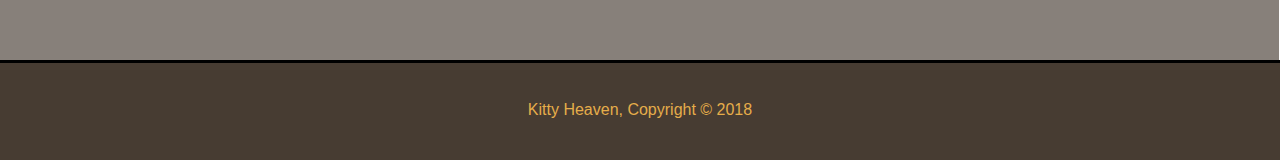
<file: KittyHeaven/homepage/home.html>
<!DOCTYPE html>
<html lang="en">
<head>
    <meta charset="UTF-8">
    <meta name="viewport" content="width=\, initial-scale=1.0">
    <meta http-equiv="X-UA-Compatible" content="ie=edge">
    <title>Home | Kitty Heaven</title>
    <link rel="stylesheet" href="style.css">
    <link rel="stylesheet" href="https://maxcdn.bootstrapcdn.com/bootstrap/4.0.0/css/bootstrap.min.css" integrity="sha384-Gn5384xqQ1aoWXA+058RXPxPg6fy4IWvTNh0E263XmFcJlSAwiGgFAW/dAiS6JXm" crossorigin="anonymous">
    
</head>
<body>

        <script src="https://code.jquery.com/jquery-3.2.1.slim.min.js" integrity="sha384-KJ3o2DKtIkvYIK3UENzmM7KCkRr/rE9/Qpg6aAZGJwFDMVNA/GpGFF93hXpG5KkN" crossorigin="anonymous"></script>
        <script src="https://cdnjs.cloudflare.com/ajax/libs/popper.js/1.12.9/umd/popper.min.js" integrity="sha384-ApNbgh9B+Y1QKtv3Rn7W3mgPxhU9K/ScQsAP7hUibX39j7fakFPskvXusvfa0b4Q" crossorigin="anonymous"></script>
        <script src="https://maxcdn.bootstrapcdn.com/bootstrap/4.0.0/js/bootstrap.min.js" integrity="sha384-JZR6Spejh4U02d8jOt6vLEHfe/JQGiRRSQQxSfFWpi1MquVdAyjUar5+76PVCmYl" crossorigin="anonymous"></script>


    <div class= "img">
        <header>
                <div class="container">
                <div id="branding">
                    <a href="home.html"><img id="img1" src="../img/Logo.png"></a>
                </div>
                <div id="navgation">

                    <nav>
                        <ul>
                            <li class="current"><a href="home.html" >Home</a></li>
                            <li><a href="../articlespage\articles.html">Articles</a></li>
                            <li><a href="../chatpage/chat.html">Chat</a></li>
                            <li><a href="../registerpage/register.html">Register</a></li>
                            <li><a href="../aboutpage/about.html">About Us</a></li>
                        </ul>
                    </nav>
    
                </div>
            </div>
        </header>
        
        <div id="carouselExampleIndicators" class="carousel slide" data-ride="carousel">
            <ol class="carousel-indicators">
              <li data-target="#carouselExampleIndicators" data-slide-to="0" class="active"></li>
              <li data-target="#carouselExampleIndicators" data-slide-to="1"></li>
              <li data-target="#carouselExampleIndicators" data-slide-to="2"></li>
              <li data-target="#carouselExampleIndicators" data-slide-to="3"></li>
              <li data-target="#carouselExampleIndicators" data-slide-to="4"></li>
              <li data-target="#carouselExampleIndicators" data-slide-to="5"></li>
            </ol>
            <div class="carousel-inner">
              <div class="carousel-item active">
                <img class="d-block-w-100" src="img/cat1.jpg" alt="First slide">
              </div>
              <div class="carousel-item">
                <img class="d-block-w-100" src="img/cat2.jpg" alt="Second slide">
              </div>
              <div class="carousel-item">
                <img class="d-block-w-100" src="img/cat3.jpg" alt="Third slide">
              </div>
              <div class="carousel-item">
                <img class="d-block-w-100" src="img/cat4.jpg" alt="Third slide">
              </div>
              <div class="carousel-item">
                <img class="d-block-w-100" src="img/cat5.jpg" alt="Third slide">
              </div>
              <div class="carousel-item">
                <img class="d-block-w-100" src="img/cat6.jpg" alt="Third slide">
              </div>
            </div>
            <a class="carousel-control-prev" href="#carouselExampleIndicators" role="button" data-slide="prev">
              <span class="carousel-control-prev-icon" aria-hidden="true"></span>
              <span class="sr-only">Previous</span>
            </a>
            <a class="carousel-control-next" href="#carouselExampleIndicators" role="button" data-slide="next">
              <span class="carousel-control-next-icon" aria-hidden="true"></span>
              <span class="sr-only">Next</span>
            </a>
          </div>
                        
         <div class="section2">
                 <h2>Articles</h2>
                      
                </div>

        <div class ="articlebox">
                
                    <div class="box">
                        <img src="./img/worldfamouscats.jpg"  >
                        <h3 id="famous">World Famous Cats</h3>
                        <p>
                            Ut tempor imperdiet laoreet. Suspendisse
                                sit amet quam id est congue iaculis a vel est. Ut arcu ante, '
                               rutrum sed faucibus id, mattis id turpis.
                                Quisque viverra condimentum felis eget sagittis. Fusce eu augue
                        </p>
                    </div>
        
                    <div class="box">
                            <img src="./img/mostexpensive.jpg" id="img2">
                            <h3 id="expensive">Most Expensive Cats</h3>
                            <p>
                                Ut tempor imperdiet laoreet. Suspendisse
                                    sit amet quam id est congue iaculis a vel est. Ut arcu ante, '
                                   rutrum sed faucibus id, mattis id turpis.
                                    Quisque viverra condimentum felis eget sagittis. Fusce eu augue
                            </p>
                    </div>
        
                    <div class="box">
                            <img src="./img/funnycats.jpg" >
                            <h3 id="funny">Funny Cats</h3>
                            <p>
                                Ut tempor imperdiet laoreet. Suspendisse
                                    sit amet quam id est congue iaculis a vel est. Ut arcu ante, '
                                   rutrum sed faucibus id, mattis id turpis.
                                    Quisque viverra condimentum felis eget sagittis. Fusce eu augue
                            </p>
                    </div>
        
               
           
        </div>
       
        <div class="img2"> </div>

          
        <div class="footer">
           <p> Kitty Heaven, Copyright &copy; 2018</p>
        </div>
                
                
           
    
    </div>

    <script type="text/javascript"></script>
    
    
</body>
<footer>

</footer>
</html>
</file>
<file: homework_2/style/style.css>
div{
    color: green;
}
p{
    color:green;
}

.red-p{
    color: red;
}

p span{
    color: green;
}
.blue-p{
    color: blue;
}

.blue-p span{
    color: yellow;

}

strong span{
    color: pink;
}

[data-foo="bar"]{
    color: violet;
}


.super-strange-paragraph:hover span{
    color: red;
}
</file>
<file: homework_4/calculator/style.css>
body {
  background:#777;
}

#background {
    width:300px;
    height:400px;
    background:gray;
    margin:50px auto;
    transition: all 2s ease;
}

button {
    border:0;
    color:#fff;
}

#screen {
    display:block;
    font-family: sans-serif;
    width:230px;
    height:40px;
    margin:10px auto;
    text-align: right;
    border:0;
    background:#3b3535;
    color:#fff;
    padding-top:20px;
    font-size:20px;
    margin-left: 25px;
    outline: none;
    overflow: hidden;
    letter-spacing: 4px;
    position: relative;
    top:10px;
}

#screen:hover {

    cursor: text;

}

#first-rows {
    margin-bottom: 20px;
    position: relative;
    top:10px;
}

.rows {
    width:300px;
    margin-top:10px;
}

#delete {
    width:167px;
    height:50px;
    margin-left:25px;
    border-radius:4px;
}
#zero {
    width:110px;
    height:50px;
    margin-left:25px;
    border-radius:4px;
}
/* Aligning the division and dot button properly */
.fall-back {
    margin-left:3px !important;
}

/* Aligning the addition and equals to button properly */
.align {
    margin-left: 6px !important;
}

/* Button styling */
.btn-style {
    width:50px;
    height:50px;
    margin-left:5px;
    border-radius:4px;
}

.eqn {
    width:50px;
    height:50px;
    margin-left:5px;
    border-radius:4px;
}

.first-child {
 margin-left:25px;
}


/* Adding background color to the number values */
 .num-bg {
    background:#000;
    color:#fff;
    font-size:26px;
    cursor:pointer;
    outline:none;
    border-bottom:3px solid #333;
}

 .num-bg:active {
    background:#000;
    color:#fff;
    font-size:26px;
    cursor:pointer;
    outline:none;
    box-shadow: inset 5px 5px 5px #555;
}

/*Adding background color to the operator values */
.opera-bg {
    background:#333;
    color:#fff;
    font-size:26px;
    cursor: pointer;
    outline:none;
    border-bottom:3px solid #555;
}

.opera-bg:active {
    background:#333;
    color:#fff;
    font-size:26px;
    cursor: pointer;
    outline:none;
    box-shadow: inset 4px 4px 4px #555;
}

/*Adding a background color to the delete button */
.del-bg {
    background:#24b4de;
    color:#fff;
    font-size:26px;
    cursor: pointer;
    outline:none;
    border-bottom:3px solid #399cb9;
}

.del-bg:active {
    background:#24b4de;
    color:#fff;
    font-size:26px;
    cursor: pointer;
    outline:none;
    box-shadow: inset 4px 4px 4px #399cb9;
}

/*Adding a background color to the equals to button */
#eqn-bg {
    background:#17a928;
    color:#fff;
    font-size:26px;
    cursor: pointer;
    outline:none;
    border-bottom:3px solid #1f7a29;
}

#eqn-bg:active {
    background:#17a928;
    color:#fff;
    font-size:26px;
    cursor: pointer;
    outline:none;
    box-shadow: inset 4px 4px 4px #1f7a29;
}

.selected {
    background: rgb(233, 28, 100);
}
</file>
<file: KittyHeaven/homepage/style.css>
/* global */

body {
    font-family: Arial, Helvetica, sans-serif;
    font-size: 15px;
    line-height: 1,5;
    font: 15px/1,5 Arial, Helvetica, sans-serif;
    padding:0px;
    margin: 0px;
  
}


.carousel-inner > .carousel-item > .d-block-w-100 {
    padding: 0px;
    margin-right: auto;
    margin-left:260px;
    margin-top: 50px;
    width: 65%;
    height:550px;
    border-radius: 15px;
    border: #000000 3px solid;
  }

  .carousel-control-prev {
      margin-top: 300px;
      margin-left: 250px;
      height: 30px;
      width: 50px;
    
      
   
  }

  .carousel-control-next {
    margin-top: 300px;
    margin-right: 250px;
    height: 30px;
    width: 50px;
  
    
 
}

/* Body Header */

.img{
    background-image: url(../img/background.jpg);
    background-size: cover;
    background-attachment: fixed;
    padding-bottom: 0px;
    height: 780px;
    

}
header{
    
    background: #473c32c0;   
    min-height: 100px;
    border-bottom: #000000 3px solid;
 
}


header div {
    width: 1500px;
 }
 

header .container{
    margin-left: 30px;
    margin-right: 30px;
}

header div {
   width: 1400px;
}



header #branding{
    float: left;
    opacity: 1;
    margin-left: 20px;
    margin-top: 0px;
    margin-bottom: 0px;
}

header #img1{
    opacity: 1;
    height: 100px;
    width: 120px;
}

header a{
    color: #e5ad4a;
    font-size: 20px;
    margin-right: 5px;
}

header a:hover{
    font-weight: bold;
    text-decoration: none;
    color: #e5ad4a;
}

header nav{
    float: right;
    margin-top: -65px;
    margin-right: 60px;

 
}

header li{
    float: left;
    display: inline;
    padding: 0 20px 0 20px;
}

header .current{
    color: #e5ad4a;
    font-weight: bold;
    
}




/* Section 2 */

.section2{
    border-top: #000000 3px solid;
    margin-top: 60px;
    text-align: center;
    
    min-height: 150px;
    background-color: #473c32;
    color: #e5ad4a;
    border-bottom: #000000 3px solid;
    
    
    
}

.section2 h2{
    margin-top: 40px;
    font-size: 50px;
}

.img2{
    background-image: url(../img/background2.jpg);
    background-size: cover;
    background-attachment: fixed;
    height: 750px;
}
/* Articles */








.box{
    float: left;
    width: 33.3%;
    padding: 10px;
    background: #473c32a6;   
    height: 750px;
    

}

.box img{
    margin-top: 30px;
    margin-left: 90px;
    float: left;
    height: 300px;
    width:300px;
    
}

.box h3{
    color:  #e5ad4a;
    float: left;  
    font-size: 40px;
  
    margin-left: 10px;
    font-weight: 700;
}
#funny{
    margin-top: 10px;
    margin-left: 140px;
    font-weight: 700;
}

#expensive{
    margin-top: 10px;
    margin-left: 50px;
}

#famous{
    margin-top: 10px;
    margin-left: 50px;
}

.box p{
    color:  #e5ad4a;
    float: left;  
}

  
.footer{
    text-align: center;
    color: #e5ad4a;
    background-color: #473c32;
    height: 100px;
    border-top:#000000 3px solid; 
    
}

.footer p {
    margin-top: 35px;
}
</file>
